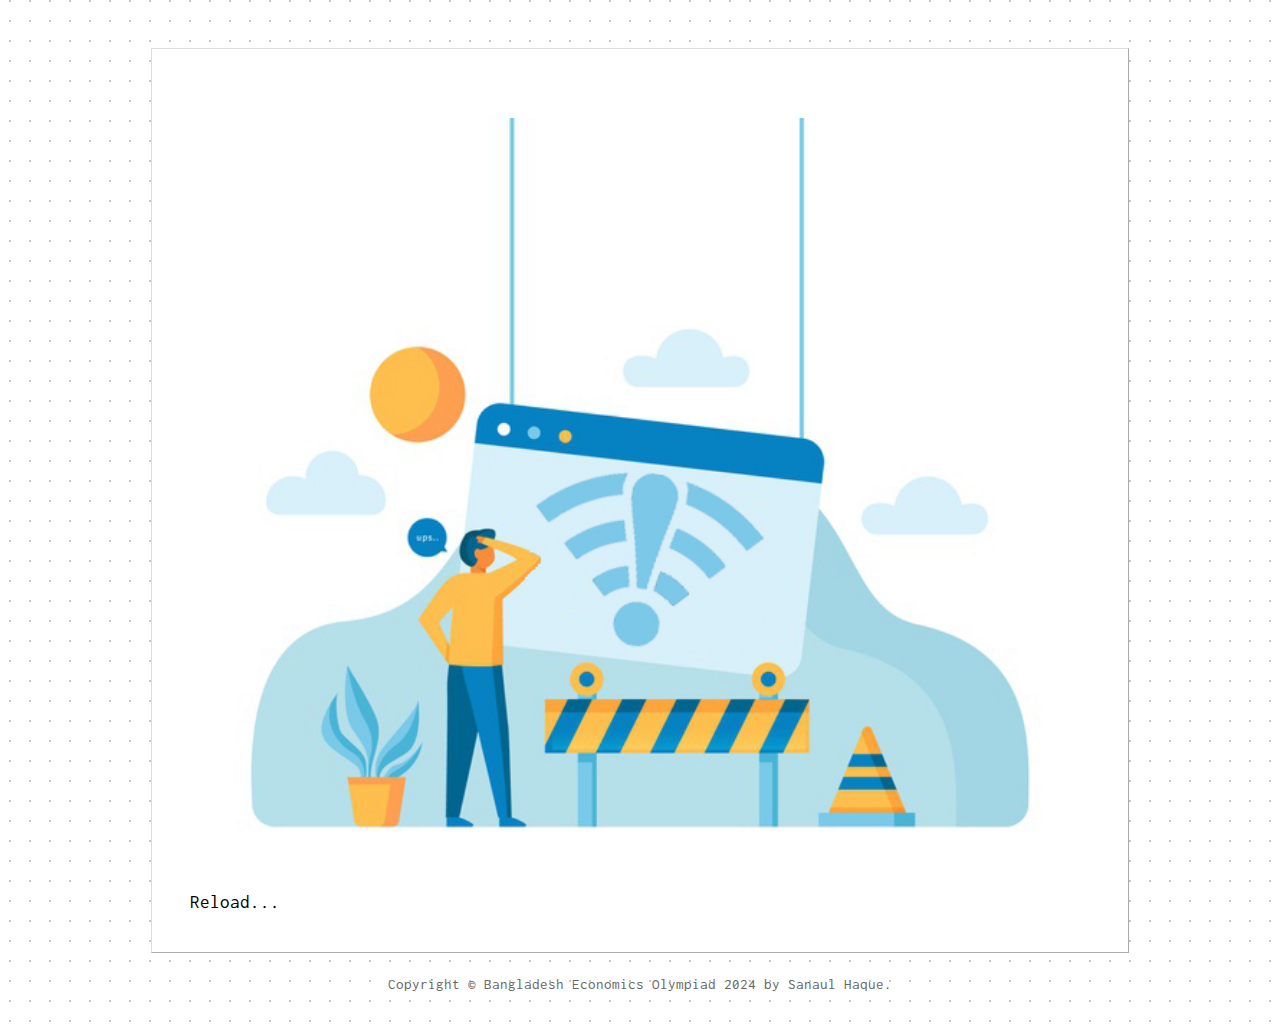
<file: offline.html>
<!DOCTYPE html>
<html lang="en">
<head>
    <meta charset="UTF-8">
    <meta http-equiv="X-UA-Compatible" content="IE=edge">
    <meta name="viewport" content="width=device-width, initial-scale=0.70;">
    <title>BDEO - Shell by Sanaul Haque</title>
    <meta property="og:title" content="BDEO - Shell by Sanaul Haque">
    <meta property="og:image" content="img/og.png">
    <meta property="og:description" content="This is a website where you can add photos to frames.">

    <meta name="msapplication-TileColor" content="#af0a1a">
    <meta name="theme-color" content="#ffffff">
    <link rel="shortcut icon" href="img/fav-16.png">
    <link rel="icon" type="image/png" sizes="32x32" href="img/fav-32.png">
    <link rel="icon" type="image/png" sizes="16x16" href="img/fav-16.png">
    <link rel="apple-touch-icon" href="img/fav-57.png">
    <link rel="apple-touch-icon" sizes="114x114" href="img/fav-114.png">
    <link rel="apple-touch-icon" sizes="72x72" href="img/fav-72.png">
    <link rel="apple-touch-icon" sizes="144x144" href="img/fav-144.png">
    <link rel="manifest" href="pwa-manifest.json">
    <link rel="stylesheet" href="css/style.css">
    <script type='text/javascript' src="js/main.js"></script>
    <style>
    img {
        width: 100%;
        height: auto;
        }
    </style>
    
</head>
<body>
    <article>
        <p><img src="img/offline.jpg" alt="BDEO - Shell by Sanaul Haque is offline"></p>
        
        <p><span class="reload-btn" onclick="return window.location.reload()">Reload...</span></p>
    </article>
    
    <footer>
  <p><a target="_blank" rel="noopener" href="https://md-sanaul-haque-shanto.github.io/">Copyright © Bangladesh Economics Olympiad 2024 by Sanaul Haque.</a></p>
</footer>
    
</body>
</html>
</file>
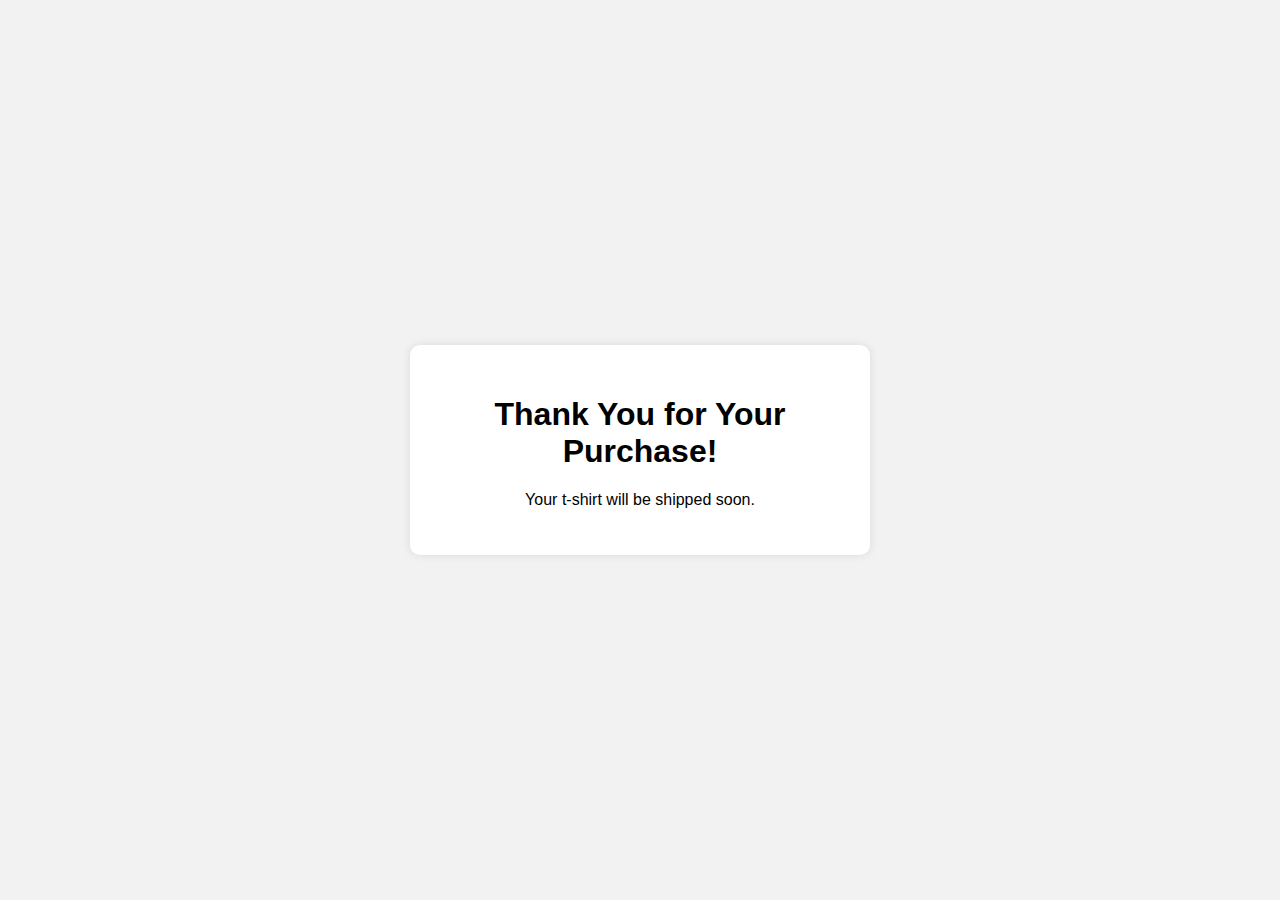
<file: pay/confirmation.html>
<!DOCTYPE html>
<html lang="en">
<head>
  <meta charset="UTF-8">
  <title>Thank You</title>
  <link rel="stylesheet" href="style.css">
</head>
<body>
  <div class="container">
    <h1>Thank You for Your Purchase!</h1>
    <p>Your t-shirt will be shipped soon.</p>
  </div>
</body>
</html>
</file>
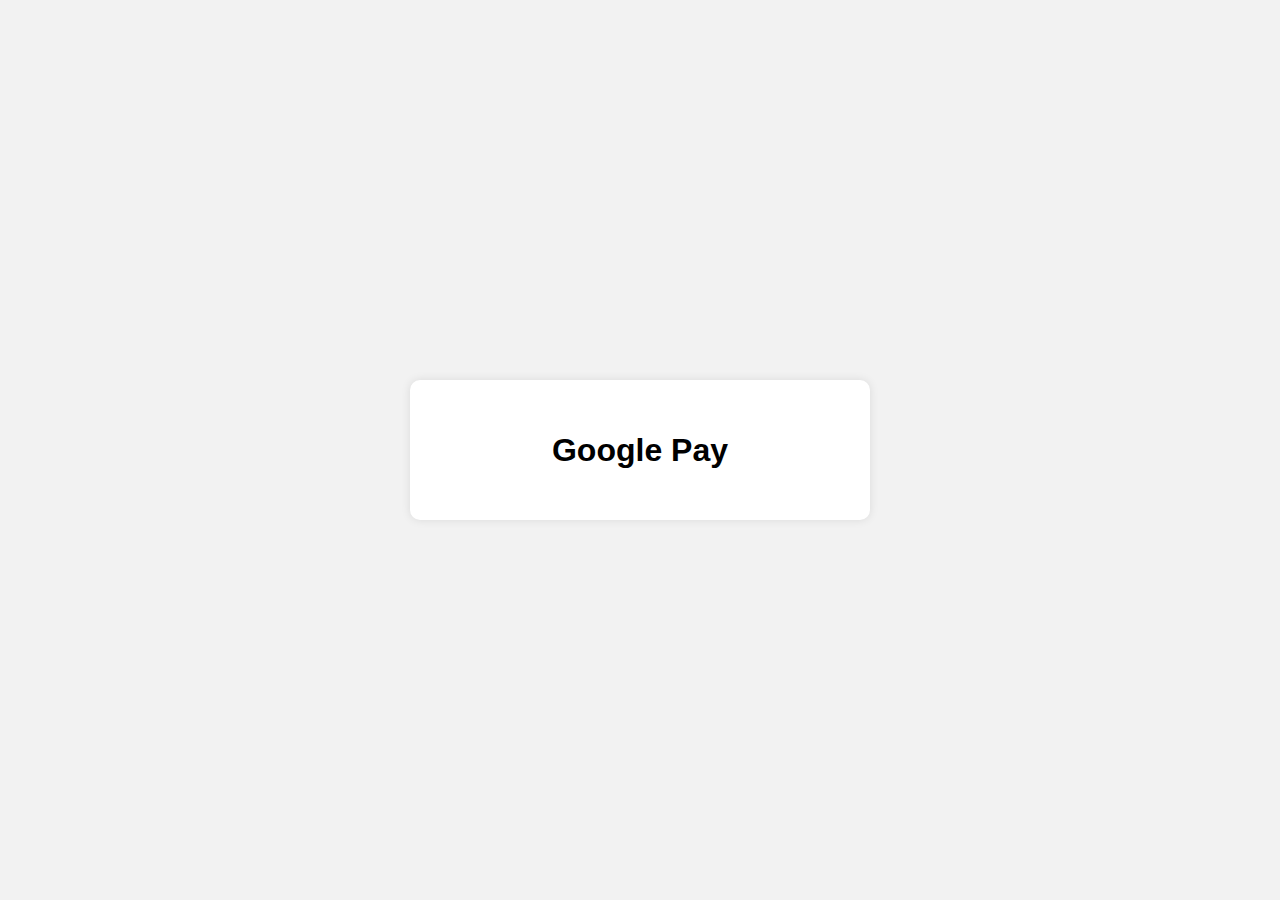
<file: pay/googlepay.html>
<!DOCTYPE html>
<html lang="en">
<head>
  <meta charset="UTF-8">
  <title>Google Pay</title>
  <link rel="stylesheet" href="style.css">
  <script async src="https://pay.google.com/gp/p/js/pay.js" onload="onGooglePayLoaded()"></script>
</head>
<body>
  <div class="container">
    <h1>Google Pay</h1>
    <div id="google-pay-button"></div>
  </div>
  <script src="googlepay.js"></script>
</body>
</html>
</file>
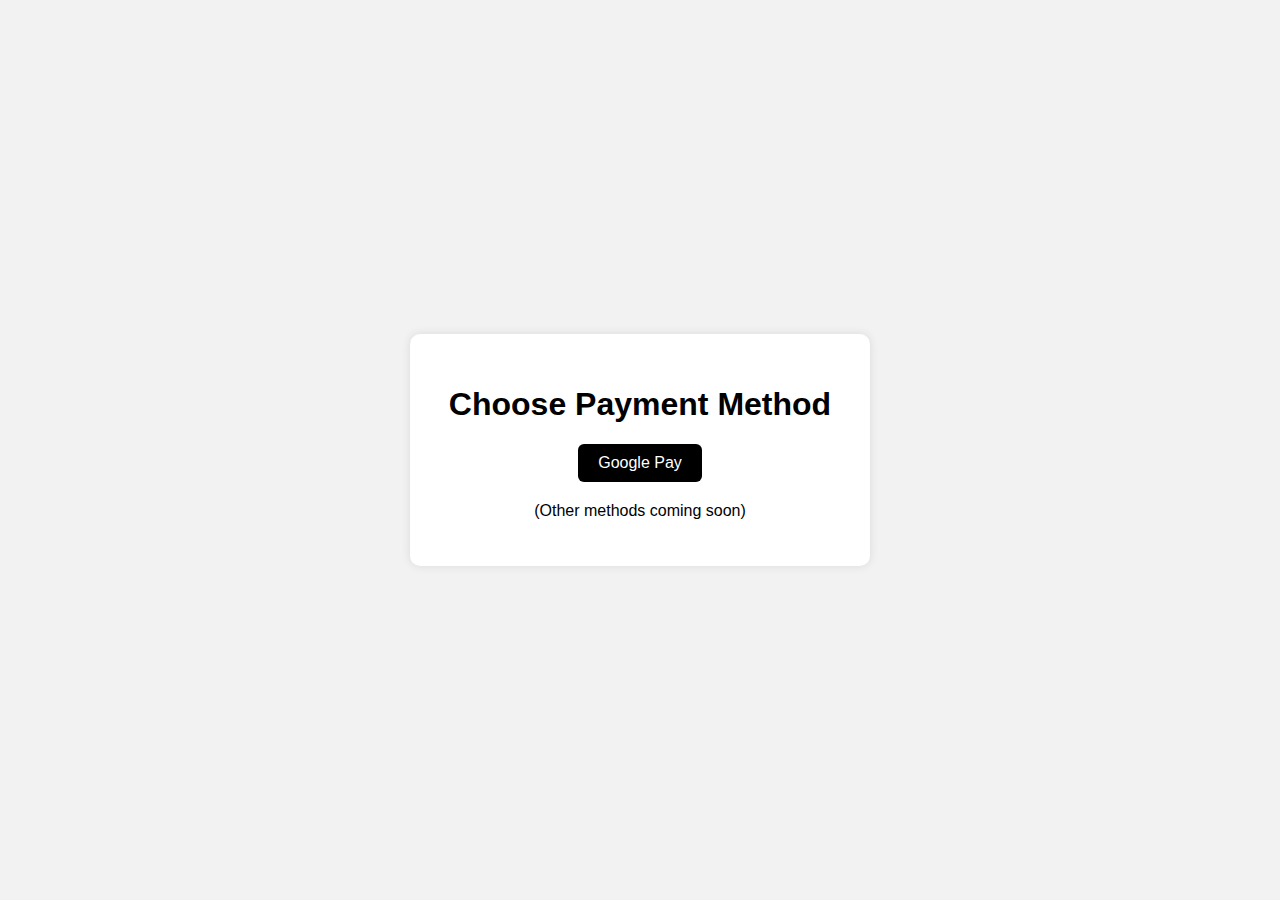
<file: pay/payment-method.html>
<!DOCTYPE html>
<html lang="en">
<head>
  <meta charset="UTF-8">
  <title>Choose Payment</title>
  <link rel="stylesheet" href="style.css">
</head>
<body>
  <div class="container">
    <h1>Choose Payment Method</h1>
    <button onclick="window.location.href='googlepay.html'">Google Pay</button>
    <p style="margin-top: 20px;">(Other methods coming soon)</p>
  </div>
</body>
</html>
</file>
<file: css/style.css>
@import url(https://fonts.googleapis.com/css?family=Inconsolata);html{background-image: linear-gradient(transparent 0px, transparent 2px, white 2px, white 20px), linear-gradient(to right, #c8c3c7 0px, #c8c3c7 2px, white 2px, white 20px);background-position: 289px 0;background-size: 20px 20px;}body{margin:0;font-family:Inconsolata,"DejaVu Sans Mono","Bitstream Vera Sans Mono",monospace;font-size:1.2em;line-height:1.2em}article,footer{display:block;min-width:360px;max-width:900px;width:80%}article{margin:2.5em auto 0 auto;border:1px solid;border-color:#ddd #aaa #aaa #ddd;padding:2em;background:#fff}h1{margin-top:0}article p:first-of-type{margin-top:1.6em}article p:last-child{margin-bottom:0}footer{margin:0 auto 2em auto;text-align:center}footer a{color:#666;text-shadow:0 1px 1px #fff;text-decoration:none;font-size:.8em;padding:1em}footer a:focus,footer a:hover{color:#111}h1{font-weight:400;display:inline;border-bottom:1px solid #000;padding:0 0 3px 0;line-height:36px}a{color:#2844fa;text-decoration:none}a:focus,a:hover{color:#1b29a4}a:active{color:#000}:-moz-any-link:focus{color:#000;border:0}::-moz-selection{background:#ccc}::selection{background:#ccc}#gravatar{position:relative;float:right;margin-bottom:1em;margin-left:1em;border:1px solid #ddd}@media all and (max-width:500px){article{padding:1em}body{font-size:1em}}
</file>
<file: pay/style.css>
body {
  font-family: sans-serif;
  background: #f2f2f2;
  margin: 0;
  display: flex;
  align-items: center;
  justify-content: center;
  height: 100vh;
}
.container {
  background: white;
  padding: 30px;
  border-radius: 10px;
  text-align: center;
  width: 90%;
  max-width: 400px;
  box-shadow: 0 0 10px rgba(0,0,0,0.1);
}
button {
  background: #000;
  color: white;
  border: none;
  padding: 10px 20px;
  border-radius: 6px;
  font-size: 16px;
  cursor: pointer;
}
.product-image {
  width: 100%;
  max-width: 300px;
  margin-bottom: 20px;
}
</file>
